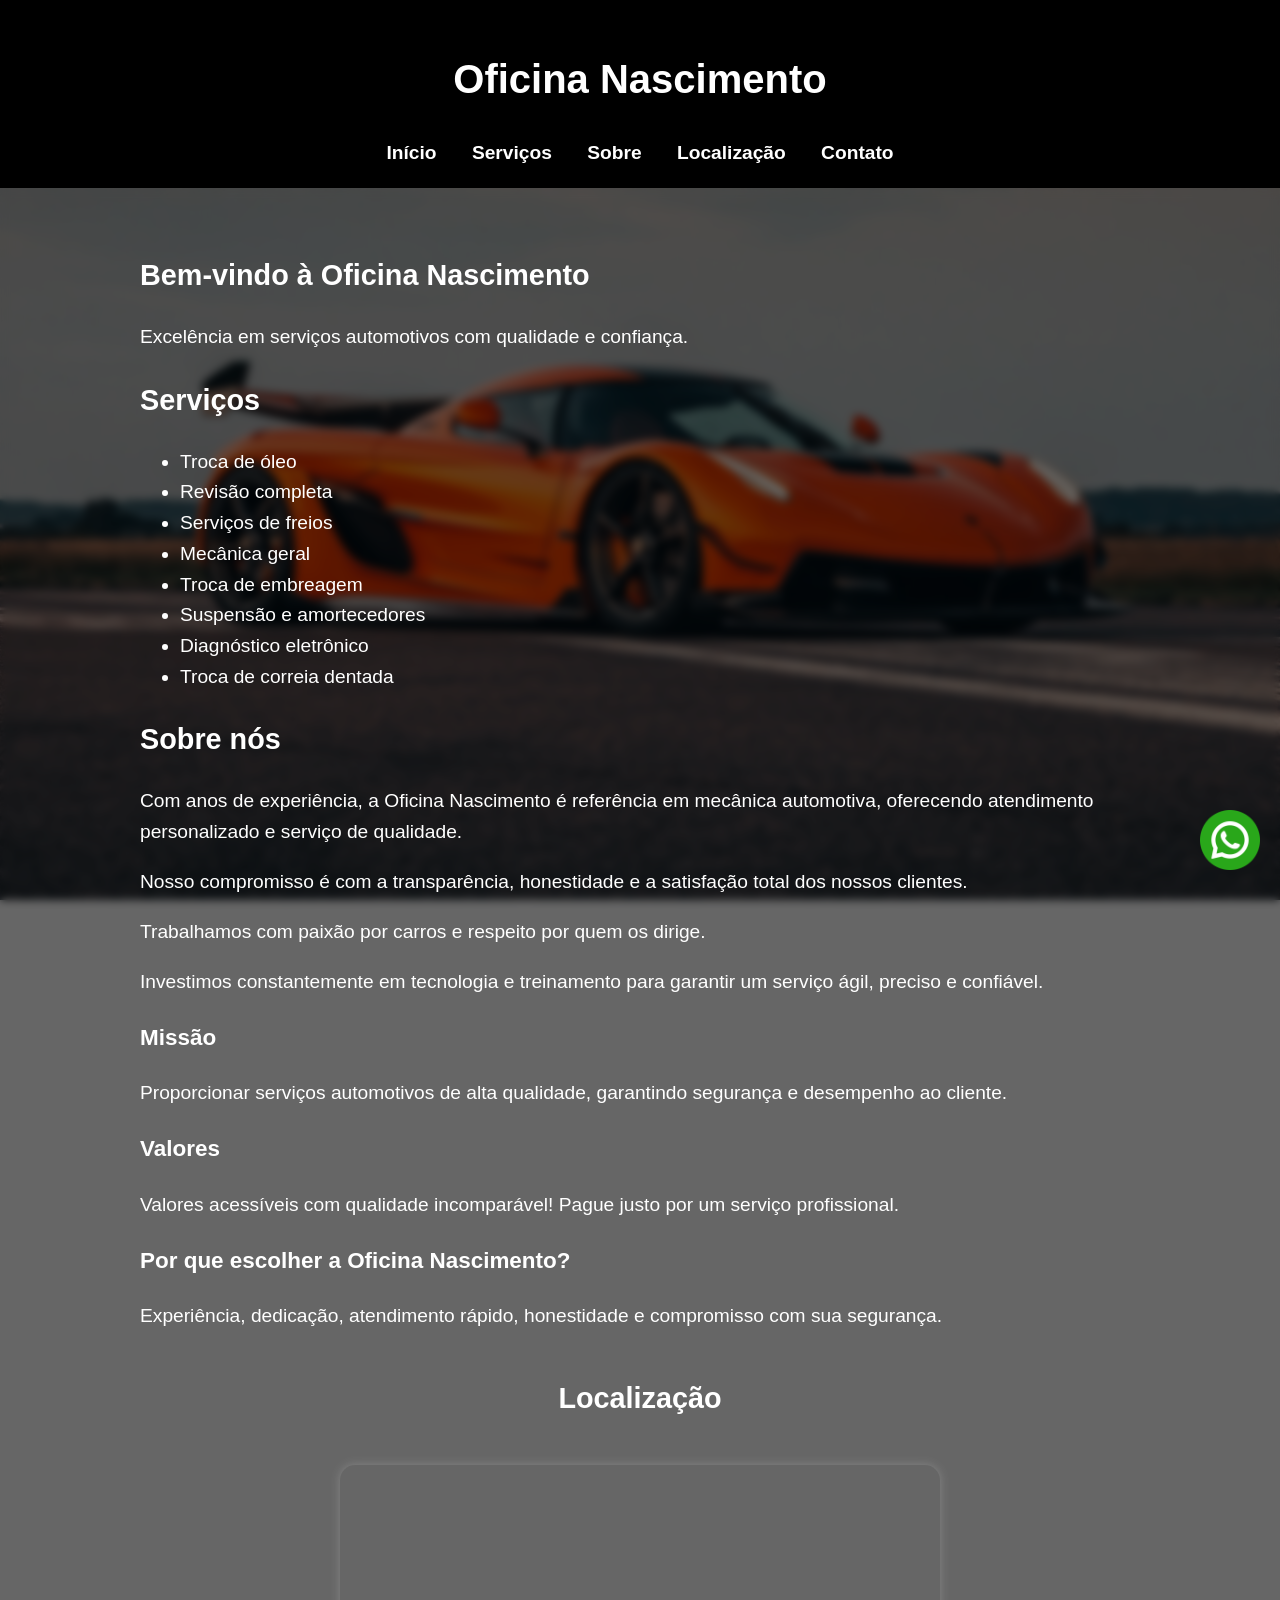
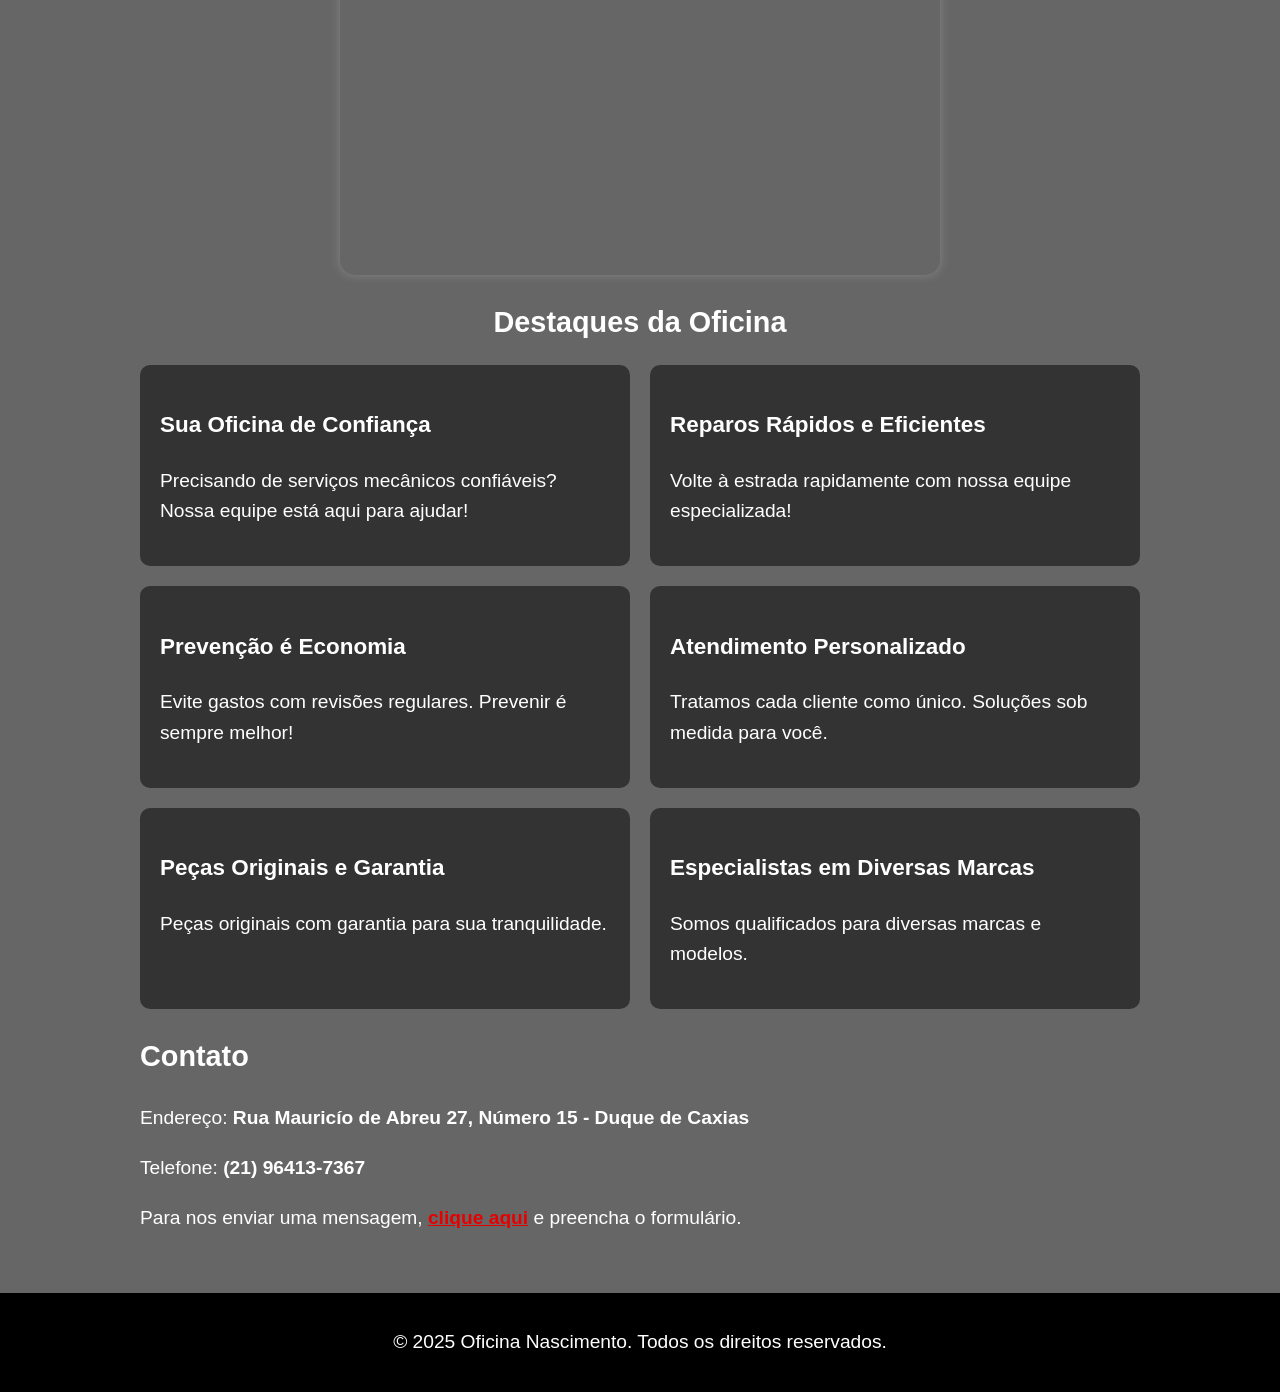
<file: Oficina nascimento/index.html>
<!DOCTYPE html>
<html lang="pt-BR">

<head>
    <link rel="icon" href="logo.png">
    <meta charset="UTF-8" />
    <meta name="viewport" content="width=device-width, initial-scale=1.0" />
    <title>Oficina Nascimento</title>
    <style>
        html {
            scroll-behavior: smooth;
        }
        
        body {
            font-family: 'Segoe UI', Tahoma, Geneva, Verdana, sans-serif;
            background: url('carro luxo.jpg') no-repeat center center fixed;
            background-size: cover;
            color: #fff;
            margin: 0;
            padding: 0;
            font-size: 1.2rem;
            line-height: 1.6;
        }
        
        header {
            background-color: black;
            color: white;
            padding: 20px;
            text-align: center;
        }
        
        header h1 {
            font-size: 2.5rem;
        }
        
        nav a {
            color: white;
            margin: 0 15px;
            text-decoration: none;
            font-weight: bold;
            font-size: 1.2rem;
        }
        
        nav a:hover {
            text-decoration: underline;
        }
        
        .container {
            width: 100%;
            background-color: rgba(0, 0, 0, 0.6);
            padding: 40px 20px;
            box-shadow: 0 0 20px rgba(0, 0, 0, 0.5);
            color: white;
            backdrop-filter: blur(4px);
            -webkit-backdrop-filter: blur(4px);
            box-sizing: border-box;
        }
        
        .content-wrapper {
            max-width: 1000px;
            margin: 0 auto;
        }
        
        h1,
        h2,
        h3,
        p,
        li,
        a {
            color: #fff;
        }
        
        .galeria {
            display: flex;
            flex-wrap: wrap;
            gap: 20px;
            justify-content: center;
        }
        
        .galeria figure {
            width: 200px;
            text-align: center;
        }
        
        .galeria img {
            width: 100%;
            height: 200px;
            object-fit: cover;
            border-radius: 10px;
            box-shadow: 0 0 10px rgba(255, 255, 255, 0.1);
        }
        
        .galeria figcaption {
            margin-top: 8px;
            font-weight: bold;
            color: #00e676;
        }
        
        .clique-aqui-animado {
            color: #e60000;
            font-weight: bold;
            transition: transform 0.3s ease, box-shadow 0.3s ease;
        }
        
        .clique-aqui-animado:hover {
            transform: scale(1.05);
            box-shadow: 0 0 10px #e60000;
        }
        
        .link-animado {
            transition: color 0.3s ease, transform 0.3s ease, text-shadow 0.3s ease;
            text-decoration: none;
            font-weight: bold;
        }
        
        .link-animado:hover {
            color: #00ff88;
            transform: scale(1.05);
            text-shadow: 0 0 8px #00ff88;
        }
        
        .whatsapp-float {
            position: fixed;
            bottom: 20px;
            right: 20px;
            z-index: 1000;
            opacity: 0;
            animation: fadeInUp 1s forwards;
            animation-delay: 0.5s;
        }
        
        .whatsapp-float img {
            width: 60px;
            height: 60px;
            cursor: pointer;
        }
        
        @keyframes fadeInUp {
            0% {
                opacity: 0;
                transform: translateY(30px);
            }
            100% {
                opacity: 1;
                transform: translateY(0);
            }
        }
        
        footer {
            background-color: #000;
            text-align: center;
            padding: 15px;
            color: #aaa;
        }
    </style>
</head>

<body>
    <a class="whatsapp-float" href="https://wa.me/5521964137367" target="_blank" aria-label="Contato WhatsApp">
        <img src="whatsap2.png" alt="Contato WhatsApp" />
    </a>

    <header>
        <h1>Oficina Nascimento</h1>
        <nav>
            <a href="#inicio">Início</a>
            <a href="#servicos">Serviços</a>
            <a href="#sobre">Sobre</a>
            <a href="#galeria">Localização</a>
            <a href="#contato">Contato</a>
        </nav>
    </header>

    <div class="container">
        <div class="content-wrapper">
            <section id="inicio">
                <h2>Bem-vindo à Oficina Nascimento</h2>
                <p>Excelência em serviços automotivos com qualidade e confiança.</p>
            </section>

            <section id="servicos">
                <h2>Serviços</h2>
                <ul>
                    <li>Troca de óleo</li>
                    <li>Revisão completa</li>
                    <li>Serviços de freios</li>
                    <li>Mecânica geral</li>
                    <li>Troca de embreagem</li>
                    <li>Suspensão e amortecedores</li>
                    <li>Diagnóstico eletrônico</li>
                    <li>Troca de correia dentada</li>
                </ul>
            </section>

            <section id="sobre">
                <h2>Sobre nós</h2>
                <p>Com anos de experiência, a Oficina Nascimento é referência em mecânica automotiva, oferecendo atendimento personalizado e serviço de qualidade.</p>
                <p>Nosso compromisso é com a transparência, honestidade e a satisfação total dos nossos clientes.</p>
                <p>Trabalhamos com paixão por carros e respeito por quem os dirige.</p>
                <p>Investimos constantemente em tecnologia e treinamento para garantir um serviço ágil, preciso e confiável.</p>
                <h3>Missão</h3>
                <p>Proporcionar serviços automotivos de alta qualidade, garantindo segurança e desempenho ao cliente.</p>
                <h3>Valores</h3>
                <p>Valores acessíveis com qualidade incomparável! Pague justo por um serviço profissional.</p>
                <h3>Por que escolher a Oficina Nascimento?</h3>
                <p>Experiência, dedicação, atendimento rápido, honestidade e compromisso com sua segurança.</p>
            </section>

            <section id="galeria" class="galeria" style="justify-content: center;">
                <h2 style="width: 100%; text-align: center;">Localização</h2>
                <a href="https://www.google.com/maps/place/R.+Maur%C3%ADcio+de+Abreu,+27+-+Jardim+Vinte+e+Cinco+de+Agosto,+Duque+de+Caxias+-+RJ,+25070-050" target="_blank" style="display: block; width: 100%; max-width: 600px; border-radius: 15px; overflow: hidden; box-shadow: 0 0 10px rgba(255,255,255,0.2);">
                    <iframe src="https://www.google.com/maps/embed?pb=!1m18!1m12!1m3!1d3679.1912914985856!2d-43.29649992489209!3d-22.79135013472695!2m3!1f0!2f0!3f0!3m2!1i1024!2i768!4f13.1!3m3!1m2!1s0x9963d14d69b459%3A0xa53d72eb9c7ff9e0!2sR.%20Maur%C3%ADcio%20de%20Abreu%2027%20-%20Jardim%20Vinte%20e%20Cinco%20de%20Agosto%2C%20Duque%20de%20Caxias%20-%20RJ%2C%2025070-050!5e0!3m2!1spt-BR!2sbr!4v1716406580510!5m2!1spt-BR!2sbr"
                        width="100%" height="400" style="border:0; pointer-events: none;" loading="lazy" referrerpolicy="no-referrer-when-downgrade">
        </iframe>
                </a>
            </section>

            </section>

            <section id="mensagens">
                <h2 style="text-align:center; margin-bottom: 20px;">Destaques da Oficina</h2>
                <div style="display: flex; flex-wrap: wrap; justify-content: space-between; gap: 20px;">
                    <div style="flex: 1 1 45%; background-color: rgba(0,0,0,0.5); padding: 20px; border-radius: 10px;">
                        <h3>Sua Oficina de Confiança</h3>
                        <p>Precisando de serviços mecânicos confiáveis? Nossa equipe está aqui para ajudar!</p>
                    </div>
                    <div style="flex: 1 1 45%; background-color: rgba(0,0,0,0.5); padding: 20px; border-radius: 10px;">
                        <h3>Reparos Rápidos e Eficientes</h3>
                        <p>Volte à estrada rapidamente com nossa equipe especializada!</p>
                    </div>
                    <div style="flex: 1 1 45%; background-color: rgba(0,0,0,0.5); padding: 20px; border-radius: 10px;">
                        <h3>Prevenção é Economia</h3>
                        <p>Evite gastos com revisões regulares. Prevenir é sempre melhor!</p>
                    </div>
                    <div style="flex: 1 1 45%; background-color: rgba(0,0,0,0.5); padding: 20px; border-radius: 10px;">
                        <h3>Atendimento Personalizado</h3>
                        <p>Tratamos cada cliente como único. Soluções sob medida para você.</p>
                    </div>
                    <div style="flex: 1 1 45%; background-color: rgba(0,0,0,0.5); padding: 20px; border-radius: 10px;">
                        <h3>Peças Originais e Garantia</h3>
                        <p>Peças originais com garantia para sua tranquilidade.</p>
                    </div>
                    <div style="flex: 1 1 45%; background-color: rgba(0,0,0,0.5); padding: 20px; border-radius: 10px;">
                        <h3>Especialistas em Diversas Marcas</h3>
                        <p>Somos qualificados para diversas marcas e modelos.</p>
                    </div>
                </div>
            </section>

            <section id="contato">
                <h2>Contato</h2>
                <p>Endereço:
                    <a href="https://www.google.com/maps/@-22.7913465,-43.2943103,3a,75y,337.32h,90t/data=!3m7!1e1!3m5!1s1T0rhOwxPPIVfcS8_p3diA!2e0!6shttps:%2F%2Fstreetviewpixels-pa.googleapis.com%2Fv1%2Fthumbnail%3Fcb_client%3Dmaps_sv.tactile%26w%3D900%26h%3D600%26pitch%3D0%26panoid%3D1T0rhOwxPPIVfcS8_p3diA%26yaw%3D337.32196!7i16384!8i8192?entry=ttu&g_ep=EgoyMDI1MDUxMy4xIKXMDSoASAFQAw%3D%3D"
                        target="_blank" class="link-animado">
                        Rua Mauricío de Abreu 27, Número 15 - Duque de Caxias
                    </a>
                </p>
                <p>Telefone:
                    <a href="https://wa.me/5521964137367" target="_blank" class="link-animado">(21) 96413-7367</a>
                </p>
                <p>Para nos enviar uma mensagem, <a href="contato.html" class="clique-aqui-animado">clique aqui</a> e preencha o formulário.</p>
            </section>
        </div>
    </div>

    <footer>
        <p>&copy; 2025 Oficina Nascimento. Todos os direitos reservados.</p>
    </footer>
    <script src="script.js"></script>
</body>

</html>
</file>
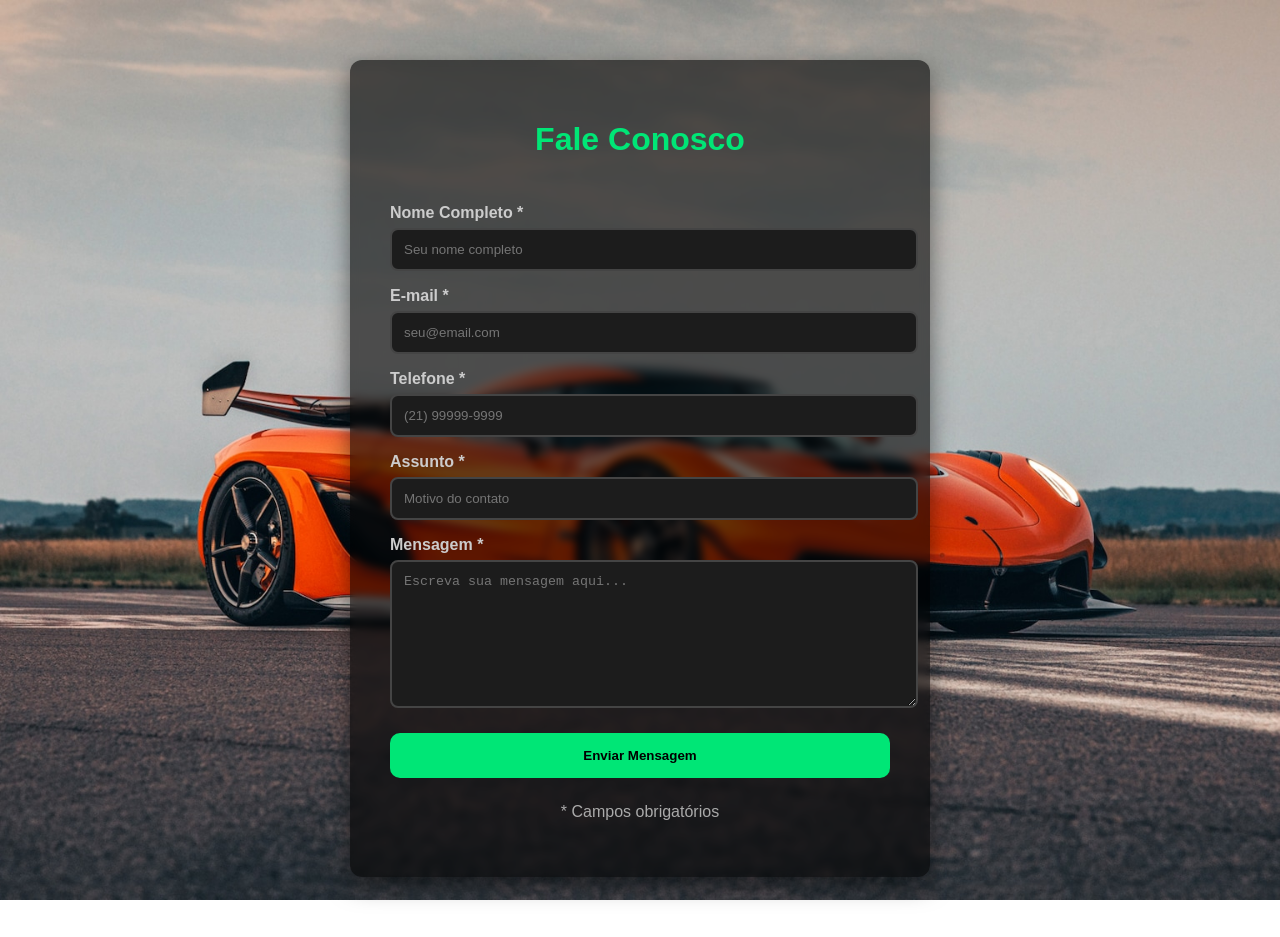
<file: Oficina nascimento/contato.html>
<!DOCTYPE html>
<html lang="pt-BR">

<head>
    <link rel="icon" href="logo.png">
    <meta charset="UTF-8" />
    <meta name="viewport" content="width=device-width, initial-scale=1" />
    <title>Contato - Oficina Nascimento</title>

    <style>
        body {
            font-family: 'Segoe UI', Tahoma, Geneva, Verdana, sans-serif;
            background: url('carro luxo.jpg') no-repeat center center fixed;
            background-size: cover;
            margin: 0;
            padding: 0;
            display: flex;
            justify-content: center;
            align-items: flex-start;
            min-height: 100vh;
            color: white;
        }

        .form-container {
            background: rgba(0, 0, 0, 0.6);
            padding: 40px;
            margin: 60px 20px;
            border-radius: 12px;
            box-shadow: 0 8px 24px rgba(0, 0, 0, 0.5);
            max-width: 500px;
            width: 100%;
            backdrop-filter: blur(4px);
        }

        h1 {
            text-align: center;
            margin-bottom: 30px;
            color: #00e676;
        }

        form {
            display: flex;
            flex-direction: column;
        }

        label {
            font-weight: 600;
            margin-top: 16px;
            margin-bottom: 6px;
            color: #ccc;
        }

        input, textarea {
            width: 100%;
            padding: 12px;
            border: 2px solid #444;
            border-radius: 8px;
            background: #1c1c1c;
            color: white;
        }

        textarea {
            min-height: 120px;
        }

        button {
            margin-top: 25px;
            background: #00e676;
            border: none;
            padding: 15px;
            font-weight: bold;
            border-radius: 10px;
            cursor: pointer;
        }

        button:hover {
            background: #00b84d;
        }

        .footer-note {
            text-align: center;
            margin-top: 25px;
            color: #aaa;
        }
    </style>
</head>

<body>

<div class="form-container">
    <h1>Fale Conosco</h1>

    <form id="contactForm">
        <label>Nome Completo *</label>
        <input type="text" id="name" required placeholder="Seu nome completo">

        <label>E-mail *</label>
        <input type="email" id="email" required placeholder="seu@email.com">

        <label>Telefone *</label>
        <input type="tel" id="phone" required placeholder="(21) 99999-9999">

        <label>Assunto *</label>
        <input type="text" id="subject" required placeholder="Motivo do contato">

        <label>Mensagem *</label>
        <textarea id="message" required placeholder="Escreva sua mensagem aqui..."></textarea>

        <button type="submit">Enviar Mensagem</button>
    </form>

    <p class="footer-note">* Campos obrigatórios</p>
</div>

<!-- SCRIPT CONECTADO -->
<script src="script.js"></script>

</body>
</html>
</file>
